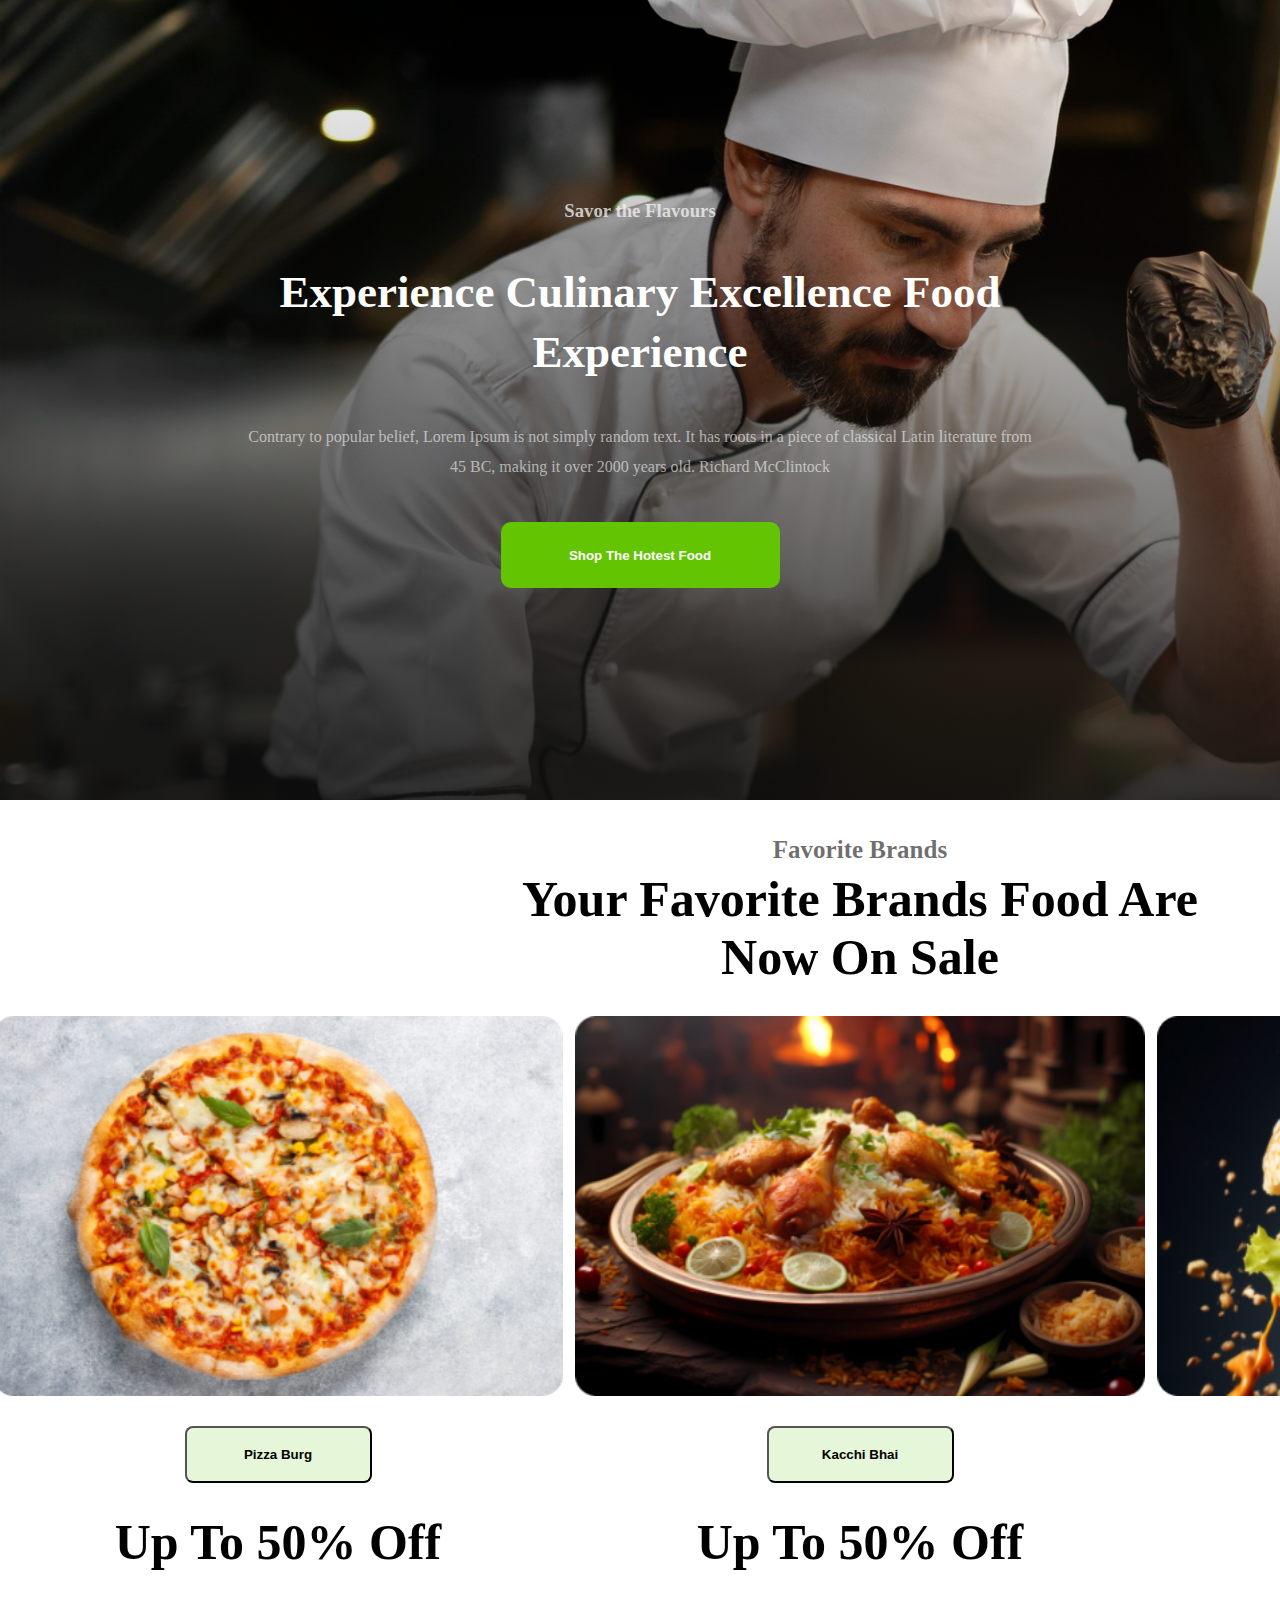
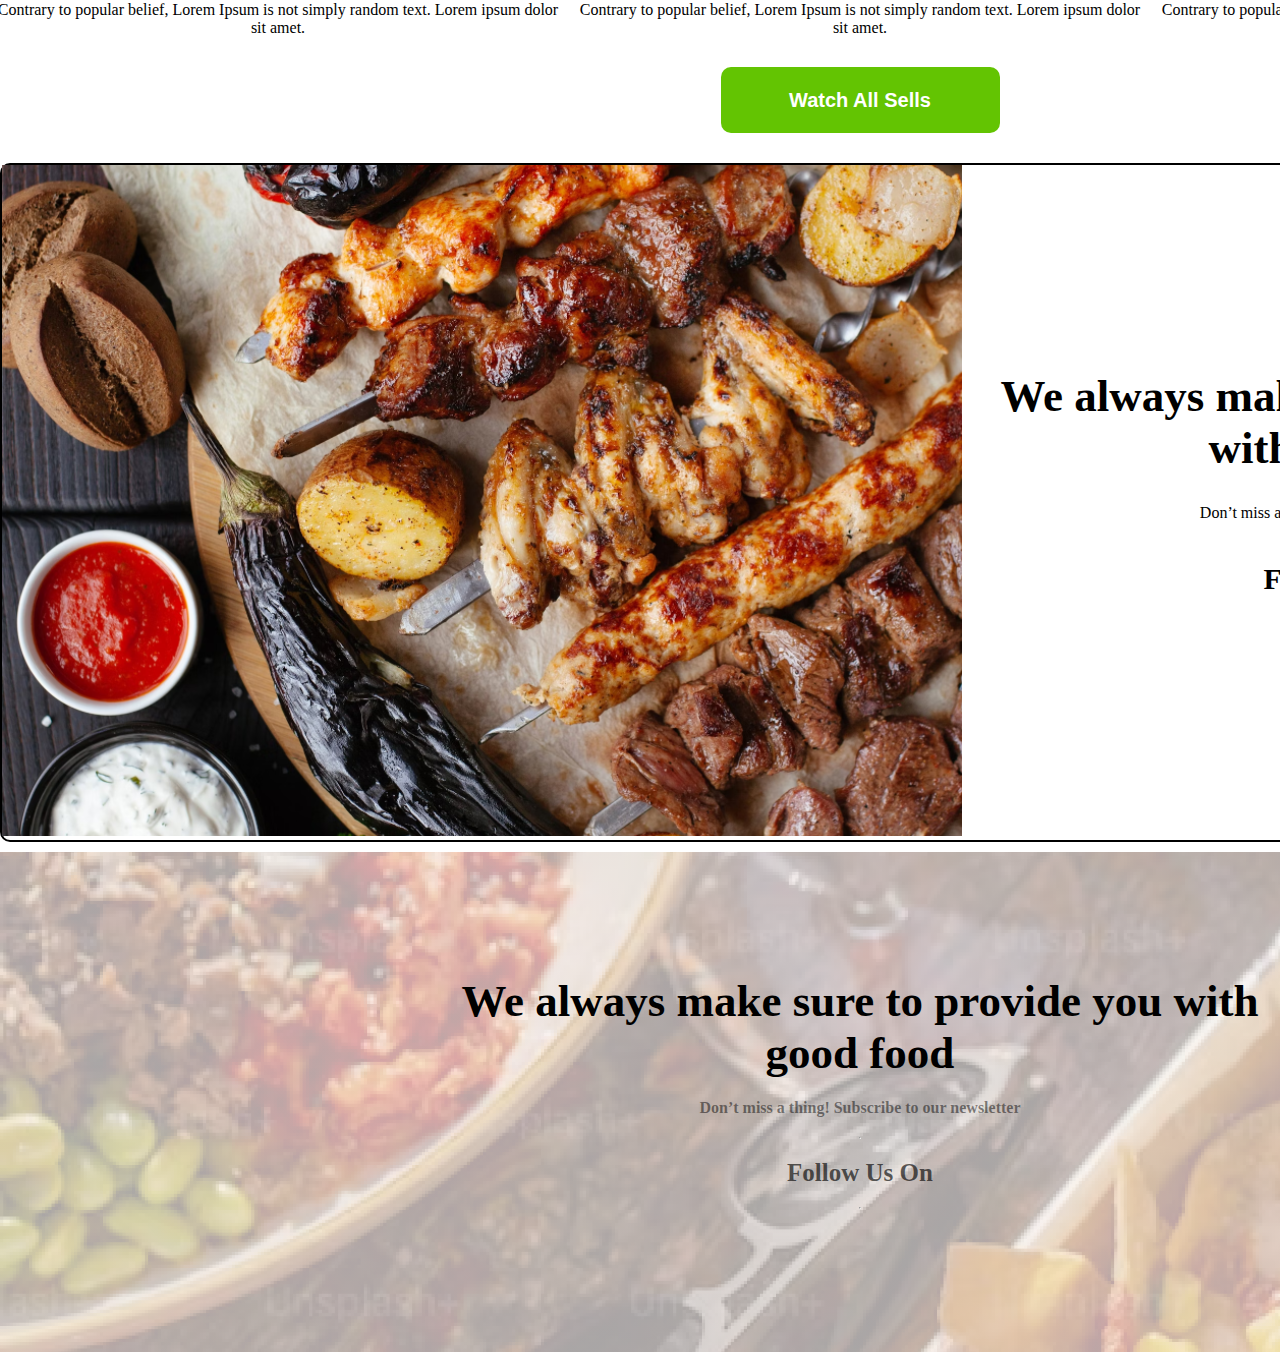
<file: index.html>
<!DOCTYPE html>
<html lang="en">
<head>
    <meta charset="UTF-8">
    <meta name="viewport" content="width=device-width, initial-scale=1.0">
    <link rel="stylesheet" href="https://cdnjs.cloudflare.com/ajax/libs/font-awesome/6.6.0/css/all.min.css" integrity="sha512-Kc323vGBEqzTmouAECnVceyQqyqdsSiqLQISBL29aUW4U/M7pSPA/gEUZQqv1cwx4OnYxTxve5UMg5GT6L4JJg==" crossorigin="anonymous" referrerpolicy="no-referrer" />
    <title>Document</title>
    <link rel="stylesheet" href="/style.css">
</head>
<body>
    <section id="hero"> 
        <div class="section-1">
            <h3 class="subtitle">Savor the Flavours</h3>
            <h1>Experience Culinary Excellence Food Experience</h1>
            <p>Contrary to popular belief, Lorem Ipsum is not simply random text. It has roots in a piece of classical Latin literature from 45 BC, making it over 2000 years old. Richard McClintock</p>
            <button class="primary-button">
                Shop The Hotest Food 
            </button>
        </div>
    </section>
    <section id="card">
        <div class="card-head">
            <h3>Favorite Brands</h3>
            <h1>Your Favorite Brands Food  Are Now On Sale</h1>
        </div>
        <div class="food-card">
            <div class="image1">
                <img src="/assets/pizza.png" alt="pizza" style="width: 570px;">
                <button class="card-button">
                    Pizza Burg
                </button>
                <h2 class="discount">Up To 50% Off</h2>
                <p class="card-text" style="text-align: center">Contrary to popular belief, Lorem Ipsum is not simply random text. Lorem ipsum dolor sit amet.</p>
            </div>
            <div class="image2">
                <img src="/assets/biriyani.png" alt="biryani" style="width: 570px;">
                <button class="card-button">
                    Kacchi Bhai 
                </button>
                <h2 class="discount">Up To 50% Off</h2>
                <p class="card-text" style="text-align: center">Contrary to popular belief, Lorem Ipsum is not simply random text. Lorem ipsum dolor sit amet.</p>
            </div>
            <div class="image3">
                <img src="/assets/burger.png" alt="burger" style="width: 570px;">
                <button class="card-button">
                    Burger KIng
                </button>
                <h2 class="discount">Up To 50% Off</h2> 
                <p class="card-text" style="text-align: center">Contrary to popular belief, Lorem Ipsum is not simply random text. Lorem ipsum dolor sit amet.</p>
            </div>
        </div>
        <button class="primary-button" style="font-size: 20px;">
            Watch All Sells
        </button>
    </section>
    <section class="contact">
        <div class="contact-img">
            <img src="/assets/foods.png" alt="food" >
        </div>
        <div class="contact-2">
            <h1>We always make sure to provide you with good food</h1>
            <p>Don’t miss a thing! Subscribe to our newsletter</p>
            <h3>Follow Us On</h3>
            <div class="icon">
                <a href="https://web.facebook.com/ "><i class="fa-brands fa-facebook fa-2xl" style="color: #0091ff;"></i></a>
                <a href="https://twitter.com/?lang=en"><i class="fa-brands fa-x-twitter fa-2xl" style="color: #000000;"></i></a>
                <a href="https://www.instagram.com/"><i class="fa-brands fa-instagram fa-2xl"></i></a>
                <a href="https://www.pinterest.com/"><i class="fa-brands fa-pinterest fa-2xl" style="color: #d01111;"></i></a>
            </div>
        </div>
    </section>
    <footer>
        <div class="footer">
           <div class="end">
            <h2>We always make sure to provide you with good food</h2>
            <P>Don’t miss a thing! Subscribe to our newsletter</P>
            <hr>
            <h3>Follow Us On</h3>
            <hr>
            <div class="icon">
                <a href="https://web.facebook.com/ "><i class="fa-brands fa-facebook fa-2xl" style="color: #0091ff;"></i></a>
                <a href="https://twitter.com/?lang=en"><i class="fa-brands fa-x-twitter fa-2xl" style="color: #000000;"></i></a>
                <a href="https://www.instagram.com/"><i class="fa-brands fa-instagram fa-2xl"></i></a>
                <a href="https://www.pinterest.com/"><i class="fa-brands fa-pinterest fa-2xl" style="color: #d01111;"></i></a>
            </div>
           </div>
        </div>
    </footer>
</body>
</html>
</file>
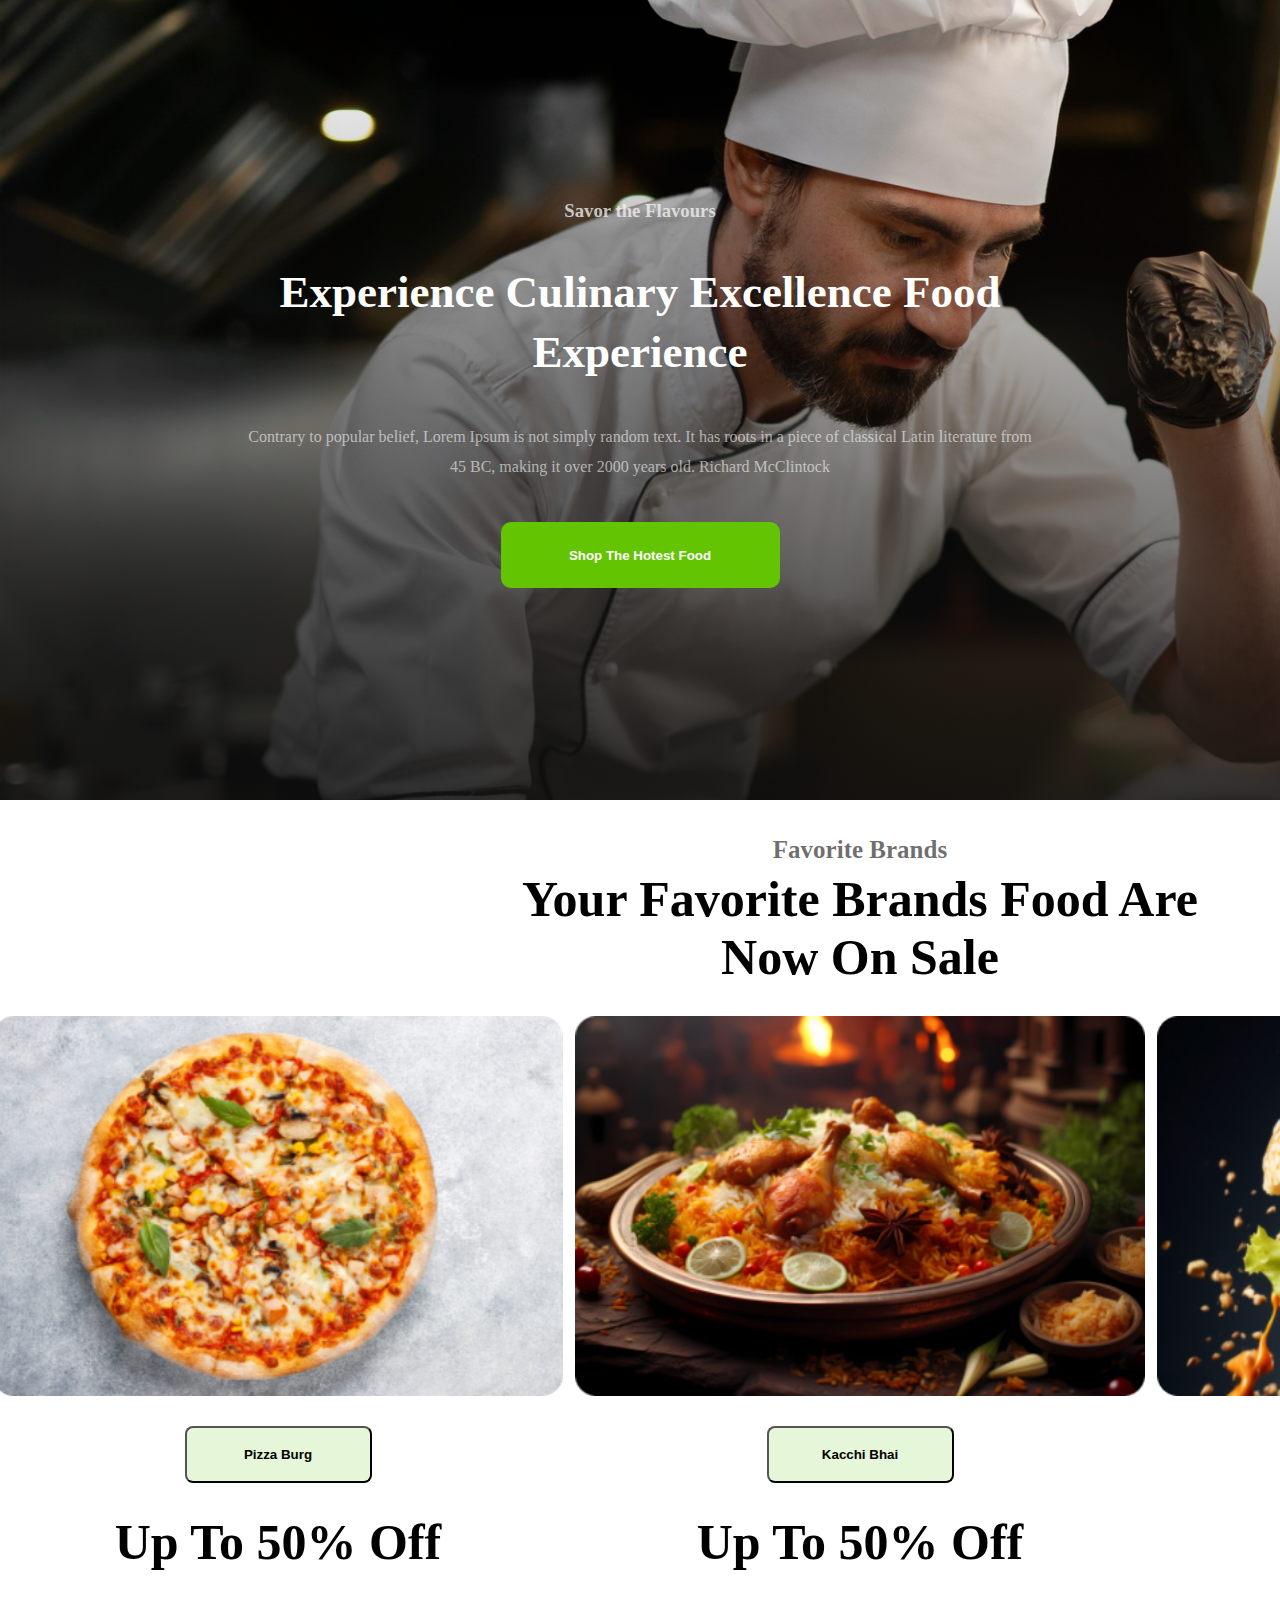
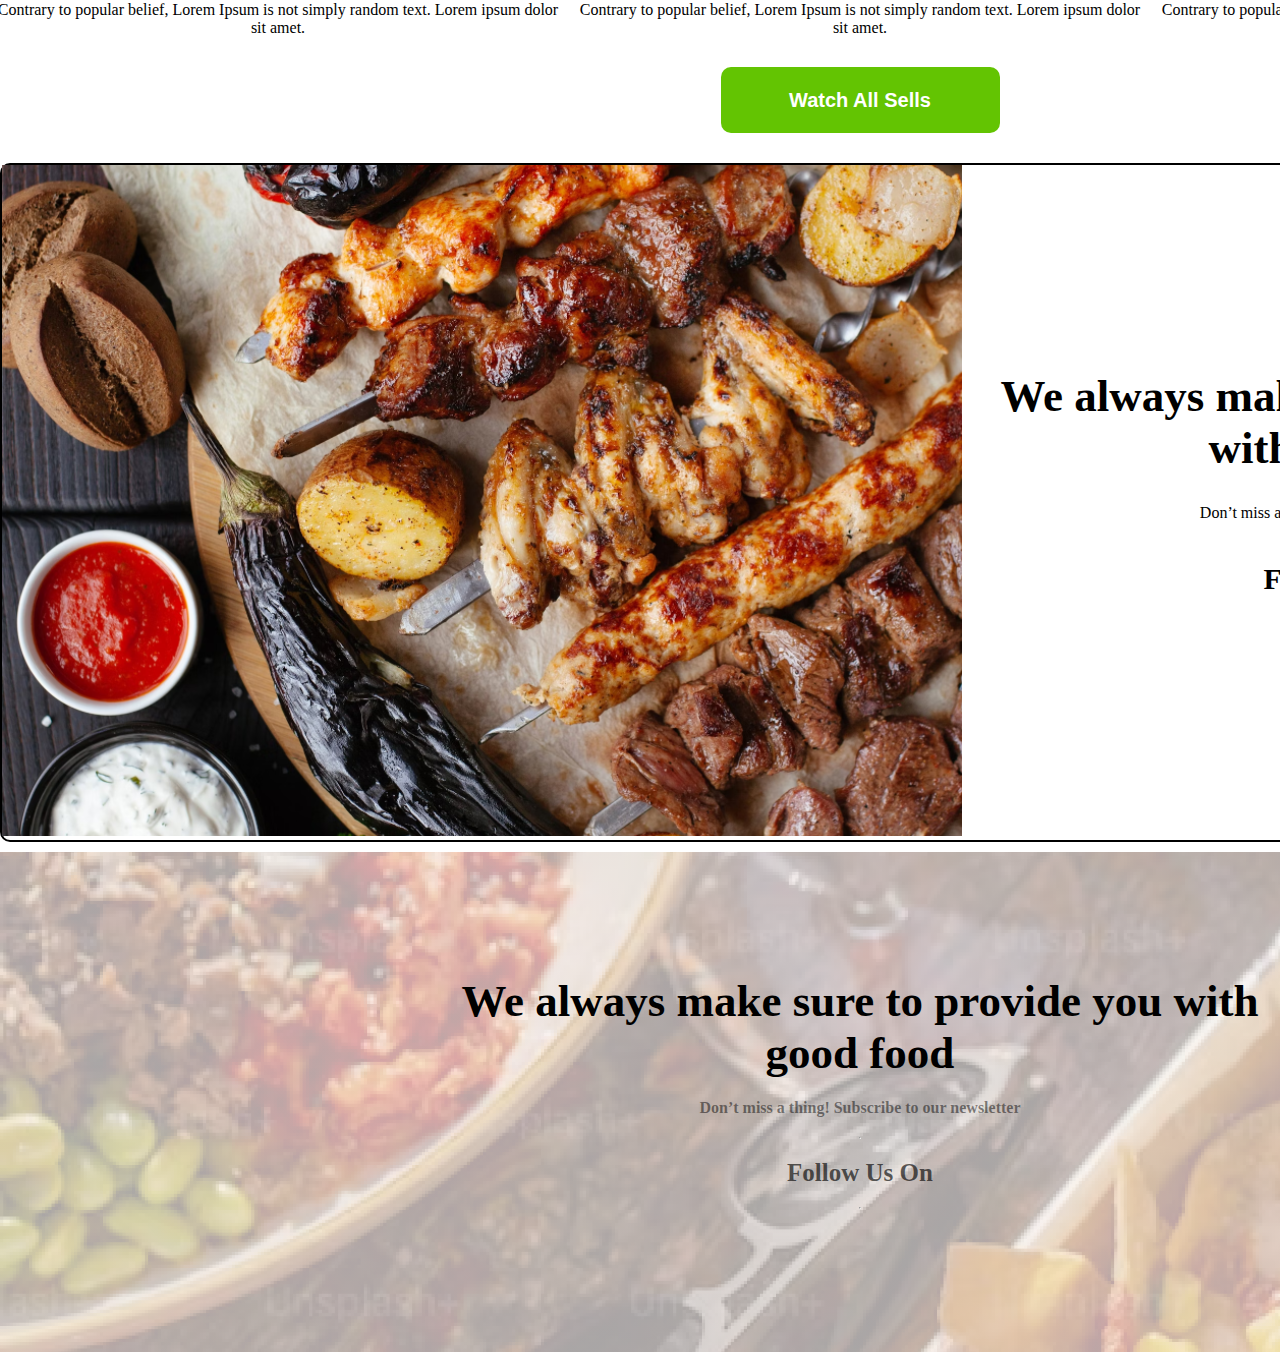
<file: html/index.html>
<!DOCTYPE html>
<html lang="en">
<head>
    <meta charset="UTF-8">
    <meta name="viewport" content="width=device-width, initial-scale=1.0">
    <link rel="stylesheet" href="https://cdnjs.cloudflare.com/ajax/libs/font-awesome/6.6.0/css/all.min.css" integrity="sha512-Kc323vGBEqzTmouAECnVceyQqyqdsSiqLQISBL29aUW4U/M7pSPA/gEUZQqv1cwx4OnYxTxve5UMg5GT6L4JJg==" crossorigin="anonymous" referrerpolicy="no-referrer" />
    <title>Document</title>
    <link rel="stylesheet" href="../css/style.css">
</head>
<body>
    <section id="hero"> 
        <div class="section-1">
            <h3 class="subtitle">Savor the Flavours</h3>
            <h1>Experience Culinary Excellence Food Experience</h1>
            <p>Contrary to popular belief, Lorem Ipsum is not simply random text. It has roots in a piece of classical Latin literature from 45 BC, making it over 2000 years old. Richard McClintock</p>
            <button class="primary-button">
                Shop The Hotest Food 
            </button>
        </div>
    </section>
    <section id="card">
        <div class="card-head">
            <h3>Favorite Brands</h3>
            <h1>Your Favorite Brands Food  Are Now On Sale</h1>
        </div>
        <div class="food-card">
            <div class="image1">
                <img src="../assets/pizza.png" alt="pizza" style="width: 570px;">
                <button class="card-button">
                    Pizza Burg
                </button>
                <h2 class="discount">Up To 50% Off</h2>
                <p class="card-text" style="text-align: center">Contrary to popular belief, Lorem Ipsum is not simply random text. Lorem ipsum dolor sit amet.</p>
            </div>
            <div class="image2">
                <img src="../assets/biriyani.png" alt="biryani" style="width: 570px;">
                <button class="card-button">
                    Kacchi Bhai 
                </button>
                <h2 class="discount">Up To 50% Off</h2>
                <p class="card-text" style="text-align: center">Contrary to popular belief, Lorem Ipsum is not simply random text. Lorem ipsum dolor sit amet.</p>
            </div>
            <div class="image3">
                <img src="../assets/burger.png" alt="burger" style="width: 570px;">
                <button class="card-button">
                    Burger KIng
                </button>
                <h2 class="discount">Up To 50% Off</h2> 
                <p class="card-text" style="text-align: center">Contrary to popular belief, Lorem Ipsum is not simply random text. Lorem ipsum dolor sit amet.</p>
            </div>
        </div>
        <button class="primary-button" style="font-size: 20px;">
            Watch All Sells
        </button>
    </section>
    <section class="contact">
        <div class="contact-img">
            <img src="../assets/foods.png" alt="food" >
        </div>
        <div class="contact-2">
            <h1>We always make sure to provide you with good food</h1>
            <p>Don’t miss a thing! Subscribe to our newsletter</p>
            <h3>Follow Us On</h3>
            <div class="icon">
                <a href="https://web.facebook.com/ "><i class="fa-brands fa-facebook fa-2xl" style="color: #0091ff;"></i></a>
                <a href="https://twitter.com/?lang=en"><i class="fa-brands fa-x-twitter fa-2xl" style="color: #000000;"></i></a>
                <a href="https://www.instagram.com/"><i class="fa-brands fa-instagram fa-2xl"></i></a>
                <a href="https://www.pinterest.com/"><i class="fa-brands fa-pinterest fa-2xl" style="color: #d01111;"></i></a>
            </div>
        </div>
    </section>
    <footer>
        <div class="footer">
           <div class="end">
            <h2>We always make sure to provide you with good food</h2>
            <P>Don’t miss a thing! Subscribe to our newsletter</P>
            <hr>
            <h3>Follow Us On</h3>
            <hr>
            <div class="icon">
                <a href="https://web.facebook.com/ "><i class="fa-brands fa-facebook fa-2xl" style="color: #0091ff;"></i></a>
                <a href="https://twitter.com/?lang=en"><i class="fa-brands fa-x-twitter fa-2xl" style="color: #000000;"></i></a>
                <a href="https://www.instagram.com/"><i class="fa-brands fa-instagram fa-2xl"></i></a>
                <a href="https://www.pinterest.com/"><i class="fa-brands fa-pinterest fa-2xl" style="color: #d01111;"></i></a>
            </div>
           </div>
        </div>
    </footer>
</body>
</html>
</file>
<file: style.css>
@import url('https://fonts.googleapis.com/css2?family=Work+Sans:ital,wght@0,100..900;1,100..900&display=swap');
*{
    margin: 0;
    padding: 0;
}
 #hero{
    height: 800px;
    background-image:linear-gradient(00deg, rgb(16, 16, 16) -19.5%,rgba(16, 16, 16, 0) 100%), url(/assets/hero-bg.png);
    background-repeat: no-repeat;
    display: flex;
    justify-content: center;
    align-items: center;
 }
 .section-1{
    width: 800px;
    height: 400px;
    display: flex;
    flex-direction: column;
    gap:40px;
}
.subtitle{
   color: rgba(245, 245, 245, 0.774);
   margin: 0 auto;
}
.section-1> h1{
    color: rgb(255, 255, 255);
    font-size: 45px;
    text-align: center;
    line-height: 60px;
}
.section-1 > p{
    color: rgba(255, 255, 255, 0.575);
    text-align: center;
    line-height: 30px;
}
.primary-button{
    width: 279px;
    height: 66px;
    margin: 0 auto;
    border-radius: 10px;
    color: rgb(255, 255, 255);
    background-color: rgb(99, 196, 2);
    font-weight: bolder;
    border: none;
}
#card{
    width:1720px;
    display: flex;
    justify-content: flex-start;
    align-items: center;
    flex-direction: column;
    margin: 30px auto;
    gap: 30px;
}
.card-head{
    display: flex;
    flex-direction: column;
    justify-content: center;
    align-items: center;
    width: 700px;
}
.card-head > h3{
    font-size: 25px;
    line-height: 40px;
    color: rgba(0, 0, 0, 0.589);
}
.card-head>h1{
    font-size: 50px;
    margin: 0 auto;
}
.card-head>h1:last-child{
    text-align: center;
}
.food-card{
    display: flex;
    justify-content: center;
    gap: 10px;
}
.image1{
    display: flex;
    justify-content: center;
    align-items: center;
    flex-direction: column;
    width: 572px;
    gap: 30px;
}
.image2{
    display: flex;
    justify-content: center;
    align-items: center;
    flex-direction: column;
    width: 572px;
    gap: 30px;
}
.image3{
    display: flex;
    justify-content: center;
    align-items: center;
    flex-direction: column;
    width: 572px;
    gap: 30px;
}
.card-button{
    width: 187px;
    height: 57px;
    border-radius: 10px;
    font-weight: bold;
    border-radius: 8px;
    background-color: rgba(82, 195, 3, 0.15);
}
.discount{
    font-size:50px;
    margin: 0 auto;
}
.contact{
    display: flex;
    width: 1720px;
    justify-content: center;
    align-items: center;
    margin: 10px auto;
    border-radius: 10px;
    gap: 18px;
    border: 2px solid black;

}

.contact-2{              
    align-items: center;
    display: flex;
    flex-direction: column;
    justify-content: center;
    gap: 30px;
}
.contact-2>h1{
    font-size: 45px;
    text-align: center;
}
.contact-2>h3{
    font-size: 30px;
    padding: 10px;
}
.icon{
    display: flex;
    gap: 20px;
}
.footer{
    background-image:linear-gradient(00deg, rgba(245, 240, 240, 0.692) 100%,rgba(16, 16, 16, 0) 100%), url(/assets/social-bg.png);
    width: 1720px;
    height: 500px;
    display:flex;
    flex-direction: column;
    justify-content: center;
    align-items: center;
    background-repeat: no-repeat;
    margin: 0 auto;
    gap: 20px;
}
.end{
    width: 800px;
    display: flex;
    justify-content: center;
    align-items: center;
    text-align: center;
    gap: 20px;
    flex-direction: column;
}
.end>h2{
    font-size: 45px;
    font-weight: 800;

}
.end>p{
    font-weight: bolder;
    color: rgba(0, 0, 0, 0.473);
}
.end>h3{
    font-weight: bold;
    font-size: 25px;
    color: rgba(0, 0, 0, 0.644);
}
</file>
<file: css/style.css>
@import url('https://fonts.googleapis.com/css2?family=Work+Sans:ital,wght@0,100..900;1,100..900&display=swap');
*{
    margin: 0;
    padding: 0;
}
 #hero{
    height: 800px;
    background-image:linear-gradient(00deg, rgb(16, 16, 16) -19.5%,rgba(16, 16, 16, 0) 100%), url(/assets/hero-bg.png);
    background-repeat: no-repeat;
    display: flex;
    justify-content: center;
    align-items: center;
 }
 .section-1{
    width: 800px;
    height: 400px;
    display: flex;
    flex-direction: column;
    gap:40px;
}
.subtitle{
   color: rgba(245, 245, 245, 0.774);
   margin: 0 auto;
}
.section-1> h1{
    color: rgb(255, 255, 255);
    font-size: 45px;
    text-align: center;
    line-height: 60px;
}
.section-1 > p{
    color: rgba(255, 255, 255, 0.575);
    text-align: center;
    line-height: 30px;
}
.primary-button{
    width: 279px;
    height: 66px;
    margin: 0 auto;
    border-radius: 10px;
    color: rgb(255, 255, 255);
    background-color: rgb(99, 196, 2);
    font-weight: bolder;
    border: none;
}
#card{
    width:1720px;
    display: flex;
    justify-content: flex-start;
    align-items: center;
    flex-direction: column;
    margin: 30px auto;
    gap: 30px;
}
.card-head{
    display: flex;
    flex-direction: column;
    justify-content: center;
    align-items: center;
    width: 700px;
}
.card-head > h3{
    font-size: 25px;
    line-height: 40px;
    color: rgba(0, 0, 0, 0.589);
}
.card-head>h1{
    font-size: 50px;
    margin: 0 auto;
}
.card-head>h1:last-child{
    text-align: center;
}
.food-card{
    display: flex;
    justify-content: center;
    gap: 10px;
}
.image1{
    display: flex;
    justify-content: center;
    align-items: center;
    flex-direction: column;
    width: 572px;
    gap: 30px;
}
.image2{
    display: flex;
    justify-content: center;
    align-items: center;
    flex-direction: column;
    width: 572px;
    gap: 30px;
}
.image3{
    display: flex;
    justify-content: center;
    align-items: center;
    flex-direction: column;
    width: 572px;
    gap: 30px;
}
.card-button{
    width: 187px;
    height: 57px;
    border-radius: 10px;
    font-weight: bold;
    border-radius: 8px;
    background-color: rgba(82, 195, 3, 0.15);
}
.discount{
    font-size:50px;
    margin: 0 auto;
}
.contact{
    display: flex;
    width: 1720px;
    justify-content: center;
    align-items: center;
    margin: 10px auto;
    border-radius: 10px;
    gap: 18px;
    border: 2px solid black;

}

.contact-2{              
    align-items: center;
    display: flex;
    flex-direction: column;
    justify-content: center;
    gap: 30px;
}
.contact-2>h1{
    font-size: 45px;
    text-align: center;
}
.contact-2>h3{
    font-size: 30px;
    padding: 10px;
}
.icon{
    display: flex;
    gap: 20px;
}
.footer{
    background-image:linear-gradient(00deg, rgba(245, 240, 240, 0.692) 100%,rgba(16, 16, 16, 0) 100%), url(/assets/social-bg.png);
    width: 1720px;
    height: 500px;
    display:flex;
    flex-direction: column;
    justify-content: center;
    align-items: center;
    background-repeat: no-repeat;
    margin: 0 auto;
    gap: 20px;
}
.end{
    width: 800px;
    display: flex;
    justify-content: center;
    align-items: center;
    text-align: center;
    gap: 20px;
    flex-direction: column;
}
.end>h2{
    font-size: 45px;
    font-weight: 800;

}
.end>p{
    font-weight: bolder;
    color: rgba(0, 0, 0, 0.473);
}
.end>h3{
    font-weight: bold;
    font-size: 25px;
    color: rgba(0, 0, 0, 0.644);
}
</file>
